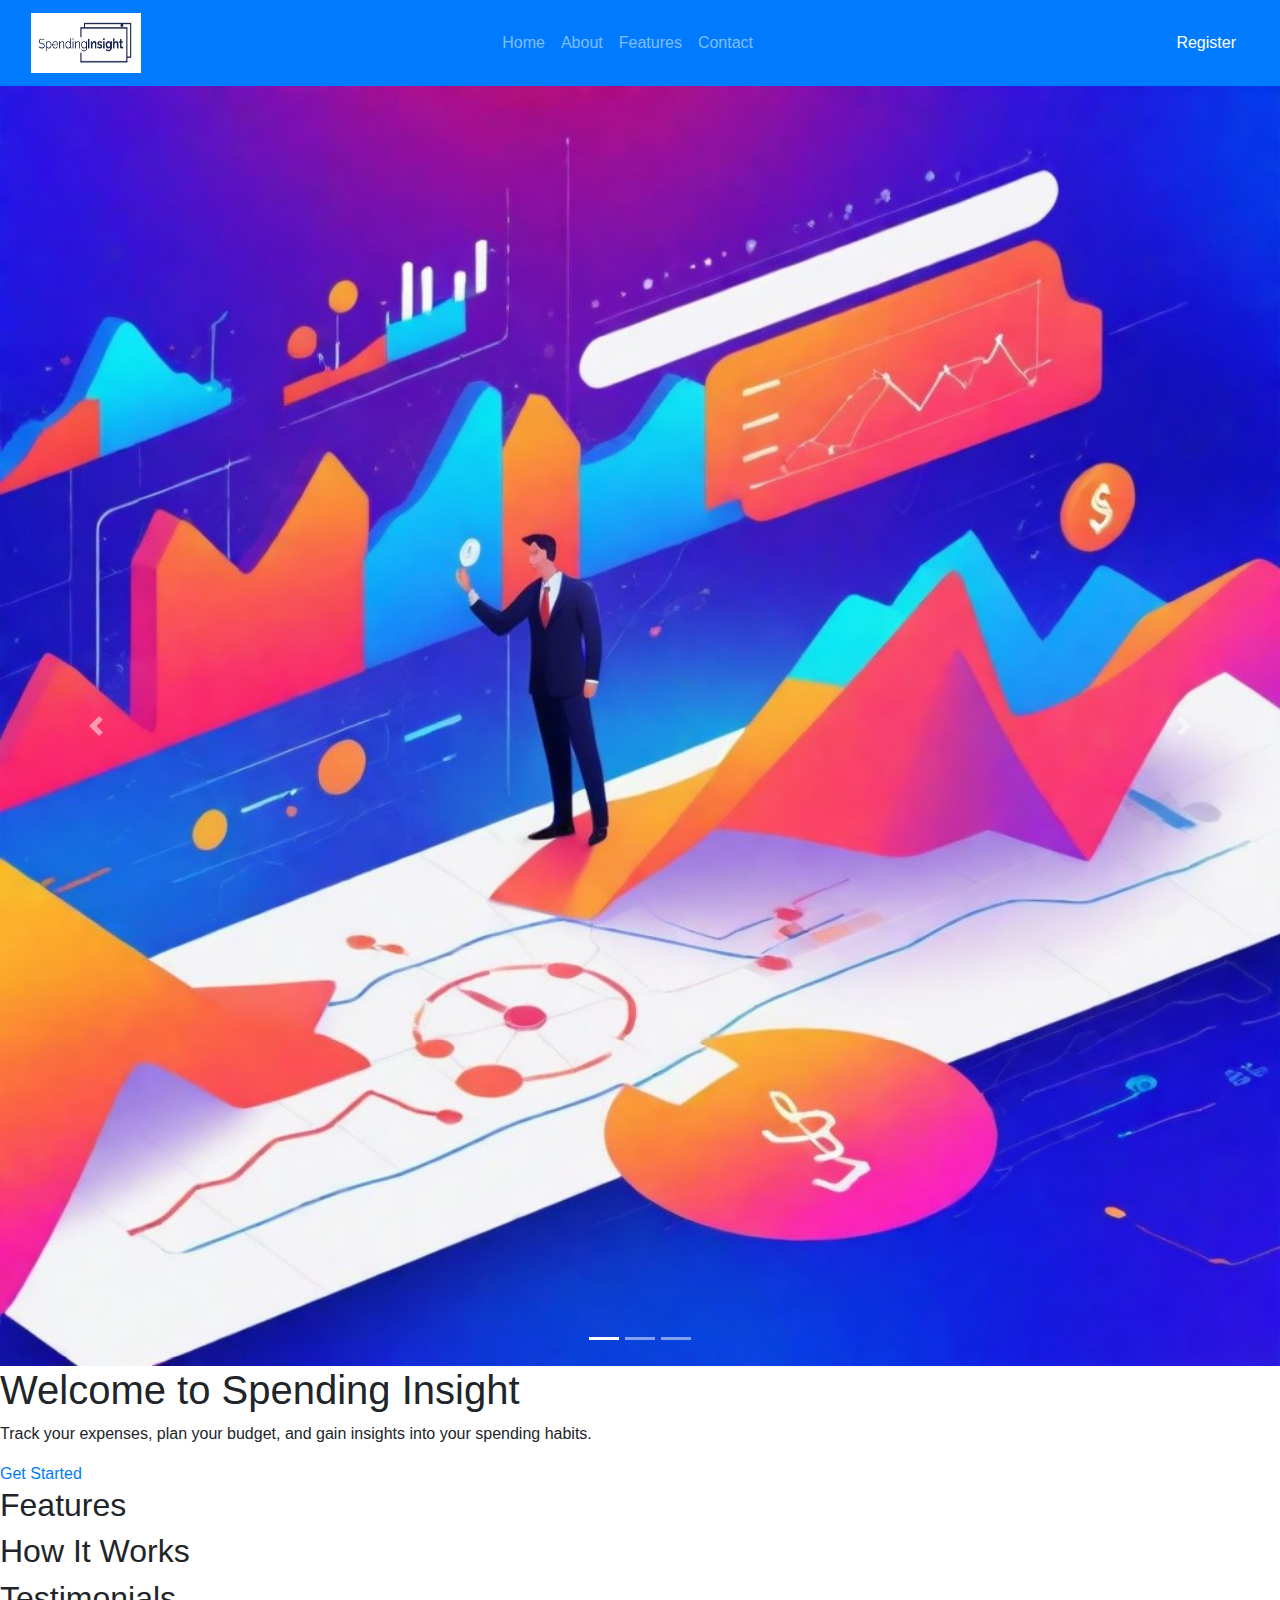
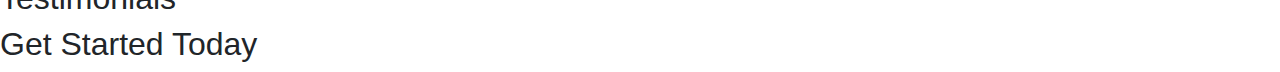
<file: i2.html>
<!DOCTYPE html>
<html lang="en">
<head>
    <!-- Other meta tags -->
    <title>Spending Insight</title>

    <!-- Bootstrap CSS -->
    <link rel="stylesheet" href="https://stackpath.bootstrapcdn.com/bootstrap/4.3.1/css/bootstrap.min.css">
    

    <!-- Your external CSS file -->
    <link rel="stylesheet" href="styles.css">
</head>
<body>
    <nav class="navbar navbar-expand-lg navbar-dark bg-primary">
        <div class="container-fluid">
            <a class="navbar-brand" href="#">
                <img src="images/logo.jpg" alt="Logo" style= "width: 110px !important; height: 60px !important; ">
              </a>
          
        <button class="navbar-toggler" type="button" data-bs-toggle="collapse" data-bs-target ="#navbarTogglerDemo02" aria-controls="navbarTogglerDemo02" aria-expanded="false" aria-label="Toggle navigation">
            <span class="navbar-toggler-icon"></span>
        </button>
          <div class="collapse navbar-collapse" id="navbarTogglerDemo02">
            <ul class="navbar-nav mx-auto mb-4 mb-lg-0">
                <li class="nav-item">
                    <a class="nav-link" href="index.html">Home</a>
                </li>
                <li class="nav-item">
                    <a class="nav-link" href="about.html">About</a>
                </li>
                <li class="nav-item">
                    <a class="nav-link" href="features.html">Features</a>
                </li>
                <li class="nav-item">
                    <a class="nav-link" href="contact.html">Contact</a>
                </li>
            </ul>
            <div class="d-flex">
                <a href="login.html" class="btn btn-outline-primary me-2">Login</a>
                <a href="register.html" class="btn btn-primary">Register</a>
              </div>
          </div>
         
        </div>
      </nav>


    <!-- Carousel -->
    <div id="carouselExampleIndicators" class="carousel slide" data-ride="carousel">
        <!-- Carousel content -->
        <ol class="carousel-indicators">
            <li data-target="#carouselExampleIndicators" data-slide-to="0" class="active"></li>
            <li data-target="#carouselExampleIndicators" data-slide-to="1"></li>
            <li data-target="#carouselExampleIndicators" data-slide-to="2"></li>
          </ol>
          <div class="carousel-inner">
            <div class="carousel-item active">
              <img class="d-block w-100" src="images/background.jpeg" alt="First slide">
            </div>
            <div class="carousel-item">
              <img class="d-block w-100" src="images/bg2.jpg" alt="Second slide">
            </div>
            <div class="carousel-item">
              <img class="d-block w-100" src="images/bg3.jpg" alt="Third slide">
            </div>
          </div>
          <a class="carousel-control-prev" href="#carouselExampleIndicators" role="button" data-slide="prev">
            <span class="carousel-control-prev-icon" aria-hidden="true"></span>
            <span class="sr-only">Previous</span>
          </a>
          <a class="carousel-control-next" href="#carouselExampleIndicators" role="button" data-slide="next">
            <span class="carousel-control-next-icon" aria-hidden="true"></span>
            <span class="sr-only">Next</span>
          </a>
        </div>

    </div>
        <!-- Introduction -->
        <section id="introduction">
            <div class="intro-container">
              <h1>Welcome to Spending Insight</h1>
              <p>Track your expenses, plan your budget, and gain insights into your spending habits.</p>
              <a href="registration.html" class="cta">Get Started</a>
            </div>
            
          </section>
    <section id="features">
        <h2>Features</h2>
        <!-- Add your features here -->
      </section>
      
      <!-- How it works -->
      <section id="how-it-works">
        <h2>How It Works</h2>
        <!-- Add a guide on how to use your website here -->
      </section>
      
      <!-- Testimonials -->
      <section id="testimonials">
        <h2>Testimonials</h2>
        <!-- Add testimonials here -->
      </section>
      
      <!-- Call to Action -->
      <section id="cta">
        <h2>Get Started Today</h2>
        <!-- Add a sign up button or form here -->
      </section>

<!-- Bootstrap CSS -->
<script src="https://cdn.jsdelivr.net/npm/bootstrap@5.3.3/dist/js/bootstrap.bundle.min.js" integrity="sha384-YvpcrYf0tY3lHB60NNkmXc5s9fDVZLESaAA55NDzOxhy9GkcIdslK1eN7N6jIeHz" crossorigin="anonymous"></script>
</body>
</html>





<!-- <div id="carousel" class="carousel slide carousel-fade">
  <div class="carousel-indicators">
    <button type="button" data-bs-target="#carousel" data-bs-slide-to="0" class="active" aria-current="true" aria-label="Slide 1"></button>
    <button type="button" data-bs-target="#carousel" data-bs-slide-to="1" aria-label="Slide 2"></button>
    <button type="button" data-bs-target="#carousel" data-bs-slide-to="2" aria-label="Slide 3"></button>
  </div>
  <div class="carousel-inner">
    <div class="carousel-item active">
      <img src="images/background.jpeg" class="d-block w-100" alt="...">
      <div class="carousel-caption d-none d-md-block">
        <h5>First slide label</h5>
        <p>Some representative placeholder content for the first slide.</p>
      </div>
    </div>
    <div class="carousel-item">
      <img src="images/bg2.jpg" class="d-block w-100" alt="...">
      <div class="carousel-caption d-none d-md-block">
        <h5>Second slide label</h5>
        <p>Some representative placeholder content for the second slide.</p>
      </div>
    </div>
    <div class="carousel-item">
      <img src="images/bg3.jpg" class="d-block w-100" alt="...">
      <div class="carousel-caption d-none d-md-block">
        <h5>Third slide label</h5>
        <p>Some representative placeholder content for the third slide.</p>
      </div>
    </div>
  </div>
  <button class="carousel-control-prev" type="button" data-bs-target="#carousel" data-bs-slide="prev">
    <span class="carousel-control-prev-icon" aria-hidden="true"></span>
    <span class="visually-hidden">Previous</span>
  </button>
  <button class="carousel-control-next" type="button" data-bs-target="#carousel" data-bs-slide="next">
    <span class="carousel-control-next-icon" aria-hidden="true"></span>
    <span class="visually-hidden">Next</span>
  </button>
</div> -->


<!-- <section id="features">
  <h2>Features</h2>
  
  <div class="card-group text-center mb-3">
    <div class="card ">
     
      <div class="card-body ">
        <h5 class="card-title">Track Expenses</h5>
        <p class="card-text">This is a wider card with supporting text below as a natural lead-in to additional content. This content is a little bit longer.</p>

      </div>
    </div>
    <div class="card">
   
      <div class="card-body">
        <h5 class="card-title">Plan Budget</h5>
        <p class="card-text">This card has supporting text below as a natural lead-in to additional content.</p>

      </div>
    </div>
    <div class="card">
      <div class="card-body">
        <h5 class="card-title">Store Transaction info</h5>
        <p class="card-text">This is a wider card with supporting text below as a natural lead-in to additional contentn.</p>

      </div>
    </div>
  </div>
</section> -->
</file>
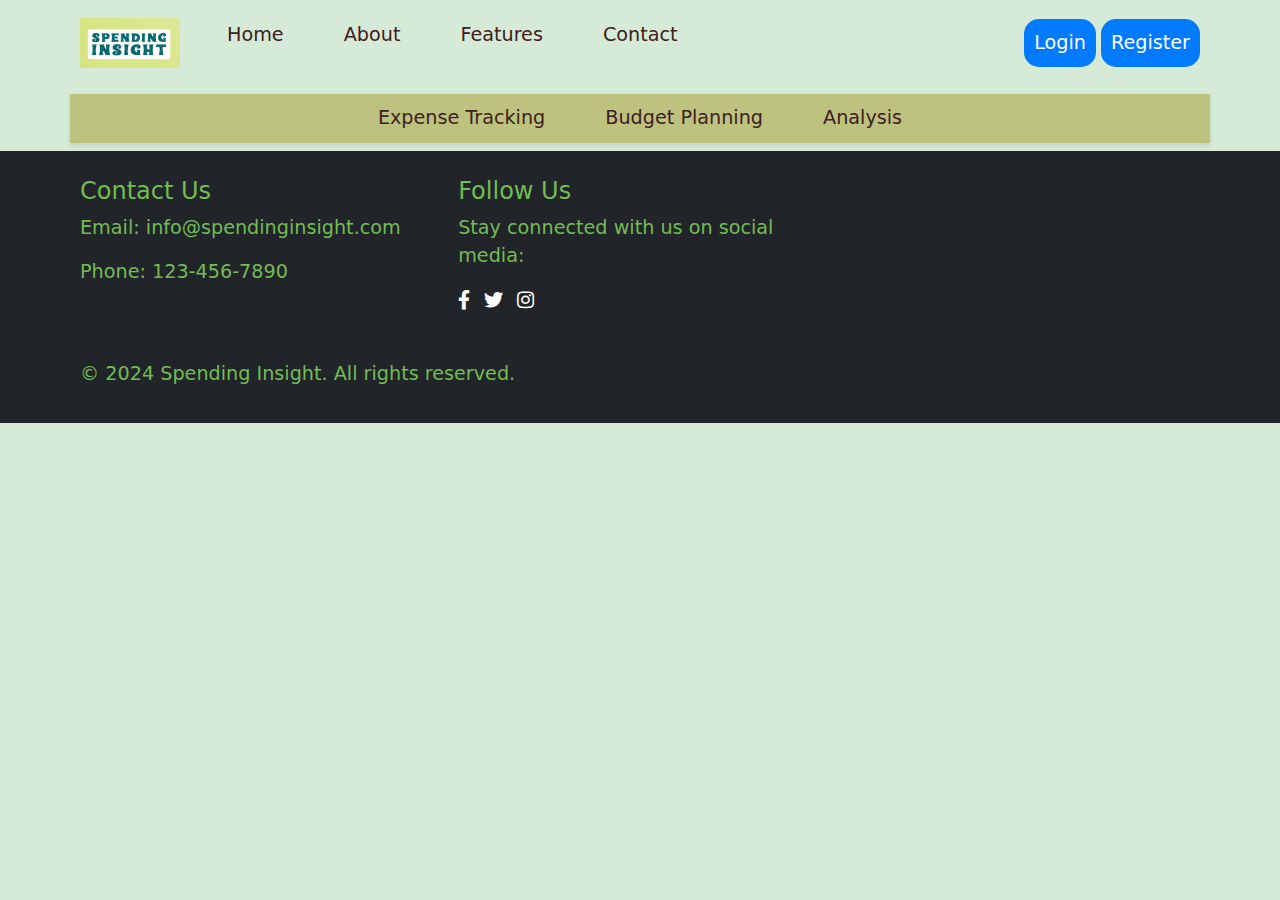
<file: template.html>
<!DOCTYPE html>
<html lang="en">
<head>
    <meta charset="UTF-8">
    <meta name="viewport" content="width=device-width, initial-scale=1.0">
    <title>Spending-Insight</title>

    <link href="https://cdn.jsdelivr.net/npm/bootstrap@5.3.3/dist/css/bootstrap.min.css" rel="stylesheet" integrity="sha384-QWTKZyjpPEjISv5WaRU9OFeRpok6YctnYmDr5pNlyT2bRjXh0JMhjY6hW+ALEwIH" crossorigin="anonymous">
    <link rel="stylesheet" href="https://cdnjs.cloudflare.com/ajax/libs/font-awesome/5.15.3/css/all.min.css">


    <link rel="stylesheet" href="style.css">
</head>
<body>
  <nav class="navbar navbar-expand-lg navbar-light">
    <div class="container">
      <a href="index.html" class="logo">
        <img src="images/logo.png" alt="Logo">
    </a>
    <button class="navbar-toggler " type="button" data-bs-toggle="collapse" data-bs-target ="#Toggle" aria-controls="Toggle" aria-expanded="false" aria-label="Toggle navigation">
      <span class="navbar-toggler-icon "></span>
  </button>
  <div class="navbar-collapse" id="Toggle">
        <ul class="nav-links">
            <li><a href="index.html">Home</a></li>
            <li><a href="#about">About</a></li>
            <li><a href="index.html#features">Features</a></li>
            <li><a href="contact.html">Contact</a></li>
        </ul>
        <ul class="auth-links navbar-nav ms-auto">
            <li><a href="login.html">Login</a></li>
            <li><a href="register.html">Register</a></li>
        </ul>
  </div>
    </div>
</nav>
<!-- nav 2 -->
<nav class="nav2 navbar navbar-expand-lg">
  <div class="container">
      <div class="collapse navbar-collapse" id="secondaryNav">
          <ul class="nav-links navbar-nav mx-auto">
              <li ><a  href="expense.html">Expense Tracking</a></li>
              <li ><a  href="plan_budget.html">Budget Planning</a></li>
              <li><a  href="analysis.html">Analysis</a></li>
          </ul>
      </div>
  </div>
</nav>

<footer class="footer-custom bg-dark py-3">
    <div class="container bg-dark">
      <div class="row">
        <div class="col-md-6">
          <h4>Contact Us</h4>
          <p>Email: info@spendinginsight.com</p>
          <p>Phone: 123-456-7890</p>
        </div>
        <div class="col-md-6">
          <h4>Follow Us</h4>
          <p>Stay connected with us on social media:</p>
  <ul class="social-icons list-unstyled list-inline">
    <li class="list-inline-item"><a href="https://www.facebook.com/yourpage"><i class="fab fa-facebook-f"></i></a></li>
    <li class="list-inline-item"><a href="https://twitter.com/yourhandle"><i class="fab fa-twitter"></i></a></li>
    <li class="list-inline-item"><a href="https://www.instagram.com/yourprofile"><i class="fab fa-instagram"></i></a></li>
  </ul>
        </div>
      </div>
    </div>
    <div class="footer-bottom text-center py-2">
      <div class="container bg-dark">
        <p class="mb-0">&copy; 2024 Spending Insight. All rights reserved.</p>
      </div>
    </div>
  </footer>
  
  
  
  <script src="https://cdn.jsdelivr.net/npm/bootstrap@5.3.3/dist/js/bootstrap.bundle.min.js" integrity="sha384-YvpcrYf0tY3lHB60NNkmXc5s9fDVZLESaAA55NDzOxhy9GkcIdslK1eN7N6jIeHz" crossorigin="anonymous"></script>
  
  </body>
  </html>
</file>
<file: styles.css>
.navbar {
    background-color: #123456; /* Replace with your desired color */
}
</file>
<file: style.css>
body{
    background-color: rgb(214, 234, 216);
    margin: 0;
    padding: 0;
}
.container{
    display: flex;
    justify-content: space-between;
    align-items: center;
    background-color: rgb(214, 234, 216);
    flex-wrap: wrap;
    position: sticky;
    top: 1%;
    padding: 10px;
    width: 100%;
    box-sizing:border-box; 
    font-size: larger;
   
}
.navbar .container {
    display: flex;
    justify-content: first-end;
 
}
.logo{
    color: #fff;
    text-decoration: none;
    font-size: 1.5em;
}
.nav-links{
    list-style: none;
    display: flex;
    gap: 30px;
    flex-wrap: wrap;
    color: #812626;
    


}
.nav-links a:hover {
    background-color: rgba(174, 172, 123, 0.509); 
    border-radius: 5px;
    color: #721414;
}

.nav-links a{
    color: #3e2020;
    text-decoration: none;
     padding: 10px 15px; 
     transition: all 0.3s ease; 
}
.auth-links {
    list-style: none;
    display: flex;
    justify-content: space-between; 
    gap: 5px;
}
.auth-links a {
    display: inline-block;
    background-color: #007BFF;
    color: #fff;
    padding: 10px; 
    border-radius: 15px;
    text-decoration: none; 
    list-style: none;
    transition: all 0.3s ease; 
}

.auth-links a:hover {
    background-color: #0056b3; 
    color: #fff;
}
.logo img{
    width: 100px;
    height: 50px;
}
.nav2 .container{
    background-color: #b0ae54ab;
    padding: 10px;
    display: flex;
    justify-content: space-between;
    align-items: center;
    flex-wrap: wrap;
    position: sticky;
    top: 0;
    z-index: 1;
    box-shadow: 0 2px 5px rgba(0, 0, 0, 0.1);
    width: 100%;
    
}

.intro-container {
    background-image: linear-gradient(rgba(126, 121, 170, 0.365), rgba(54, 34, 86, 0.292)), url('images/bg3.png');
   
    background-size: cover;
    background-repeat: no-repeat;
    background-position: center;
    height: 100vh;
    display: flex; 
    justify-content: center; 
    align-items: center;
    flex-direction: column;;
    font-size: larger;
}
.intro-container h1 {
    color: #870900;
    font-family:monospace, sans-serif;
    font-size: 3.5em;
    padding: 20px;
    text-align: center;
    margin-bottom: 20px;
    background-color: rgba(255, 255, 255, 0.418); 
        padding: 10px;
        border-radius: 20px;
    /* background-color: rgba(247, 163, 163, 0.372); */
}

.intro-container p {
    font-family: 'Lucida Sans', 'Lucida Sans Regular', 'Lucida Grande', 'Lucida Sans Unicode', Geneva, Verdana, sans-serif;
    color: #1f3d12;
    /* background-color: rgba(155, 137, 132, 0.614); */
    font-size: 1.5em;
    text-align: center;
    max-width: 800px;
    margin: 0 auto;
    padding: 20px;
}
.intro-container a {
    background-color: #266262;
    color: #91ff83;
    font-size: 1.2em;
    text-decoration: none;
    display: inline-block;
    margin-top: 20px;
    padding: 10px 20px;
    border: 2px solid #397676;
    border-radius: 5px;
    transition: background-color 0.3s ease;
}

.intro-container a:hover {
    background-color: #6b7d72;
    color: #fff;
}
@media (max-width: 425px) {
    .intro-container {
        padding: 20px;
        text-align: center;
    }

    .intro-container p {
        font-size: 1.2rem;
        background-color: rgba(255, 255, 255, 0.438); 
        padding: 10px;
        border-radius: 10px;
    }
    .intro-container h1 {
        font-size: 2.5rem;
        font-weight: bold;
        background-color: rgba(255, 255, 255, 0.418); 
        padding: 10px;
        border-radius: 10px;

    }

    .carousel-item {
        height: 50vh;
    }

    .carousel-caption h5,
    .carousel-caption p {
        font-size: 0.8em;
    }
}
.carousel-control-prev-icon,
.carousel-control-next-icon {
    background-color: rgba(0, 0, 0, 0.5); 
}

.carousel-caption h5,
.carousel-caption p {
    color: #020b56; 
}
.carousel-item {
    height: 80vh; 
    overflow: hidden; 
}

.carousel-item img {
    height: 100%;
    width: 100%;
    object-fit: cover; 
}
h2.text-center {
    color: #020b56; 
    font-size: 2.5em; 
    font-weight: bold; 
    margin-bottom: 1em; 
}
.carousel-item img {
    object-fit: contain; 
    object-position: center;
    height: 100%; 
    background-color: #fff; 
}
.carousel-caption {
    background-color: rgba(249, 249, 249, 0.516); 
    color: #302323; 
    padding: 1em; 
    border-radius: 10px; 
    font-family: Arial, sans-serif; 
    font-size: 1.2em; 
    font-weight: bold; 
    font-style: italic;

}

.carousel-caption h5 {
    color: #3a0505; 
    font-family: Arial, sans-serif; 
    font-size: 2em;
    font-weight: bold; 
    font-style: italic; 
}

/* Feature cards */

.card-group {
    margin: 20px 0;
}

.card {
    box-shadow: 0 4px 8px 0 rgba(0, 0, 0, 0.2);
    transition: 0.3s;
    border-radius: 5px; /* 5px rounded corners */
}

.card:hover {
    box-shadow: 0 8px 16px 0 rgba(0, 0, 0, 0.2);
}

.card-body {
    padding: 30px;
    display: flex;
    flex-direction: column;
    justify-content: space-between;

}

.card-title {
    color: #6a1d07; /* Bootstrap primary color */
    font-size: 26px;
    margin-bottom: 15px;
    font-style: italic;
}

.card-text {
    color: #697076; /* Bootstrap secondary color */
    font-size: 16px;
    padding-bottom: 25px;
}
.card-body .btn {
    color: rgb(255, 255, 255);
    padding: 10px 50px; 
    margin-top: auto; 
    font-size: 1.1rem;
    
}


/* footer */
.card-custom {
    border: none; /* Remove the border */
    box-shadow: 0 4px 8px 0 rgba(0,0,0,0.2); /* Add a subtle shadow */
}

.card-custom .card-title {
    color: #007bff; /* Change the title color to a dark blue */
}

.card-custom .card-text {
    color: #071828; /* Change the text color to a dark gray */
}
.footer-custom {
   
    color: #72bc53;
    position: absolute;
    width: 100%;
}
/* @media (max-width: 850px) {
    .footer-custom{
        position: absolute;
        color: #72bc53;
        width: 100%;
    }
} */

ul.social-icons li a:last-child {
    margin-right: 0; /* Remove the right margin from the last icon */
}

.social-icons a {
    margin-right: 10px; /* Add some space between the icons */
}

.social-icons a:last-child {
    margin-right: 0; /* Remove the right margin from the last icon */
}

.social-icons a i::before {
    color: #ffffff !important; /* Change the icon color to white */
}
.btn-primary {
    background-color: #3b53a1;
    border-color: #007bff;
    margin-top: 15px;
}

.expense-tracker-container {
    background-color: #ddecefc7;
    padding: 20px;
    border-radius: 15px;
}

#budgetSummary {
    border: 1px solid #ccc;
    padding: 15px;
    margin-top: 20px;
}

.list-group-item {
    /* Existing styles */
    background-color: #f9f9f9;
    margin-top: 10px;
    padding: 10px;
    border-radius: 5px;
    display: flex;
    justify-content: space-between;
    align-items: center;
}

/* Wrap buttons in a div */
.list-group-item .button-wrapper {
    display: flex;
    justify-content: flex-end;
    align-items: center;
}

.edit-btn,
.delete-btn {
    /* Existing styles */
    margin-left: 10px; /* Add some margin between the buttons */
    flex: 0 0 auto;

    /* New styles */
    padding: 3px 5px; /* Add some padding */
    border: none; /* Remove border */
    border-radius: 5px; /* Add border radius */
    color: white; /* Set text color to white */
}

.edit-btn {
    background-color: #007BFF;
    margin-left: auto;
}

.delete-btn {
    background-color: #DC3545;
}

.form-buttons {
    display: flex;
    justify-content: space-between;
}

.form-buttons button {
    flex: 05%;
    margin-right: 10px;
}


#scrollToTopBtn {
    display: none; /* Hidden by default */
    position: fixed; /* Fixed/sticky position */
    bottom: 20px; /* Place the button at the bottom of the page */
    right: 30px; /* Place the button 30px from the right */
    z-index: 99; /* Make sure it does not overlap */
}

#scrollToTopBtn:hover {
    color: #fff;
    background-color: #007bff;
    border-color: #007bff;
}

.exp-container {
    display: grid;
    grid-template-columns: 1fr;
    grid-gap: 20px;
    background-color: rgb(187, 222, 156);
    margin: 0 100px;
    padding: 20px 10px;
    border-radius: 5px;
    margin-bottom: 20px;
}

.exp-row {
    display: grid;
    grid-template-columns: 1fr;
    grid-gap: 20px;
}

@media (max-width: 768px) {
    .exp-container {
        padding: 10px 5px;
        margin: 0 20px;
        margin-bottom: 10px;
    }

    .exp-row {
        grid-gap: 10px;
    }
}
</file>
